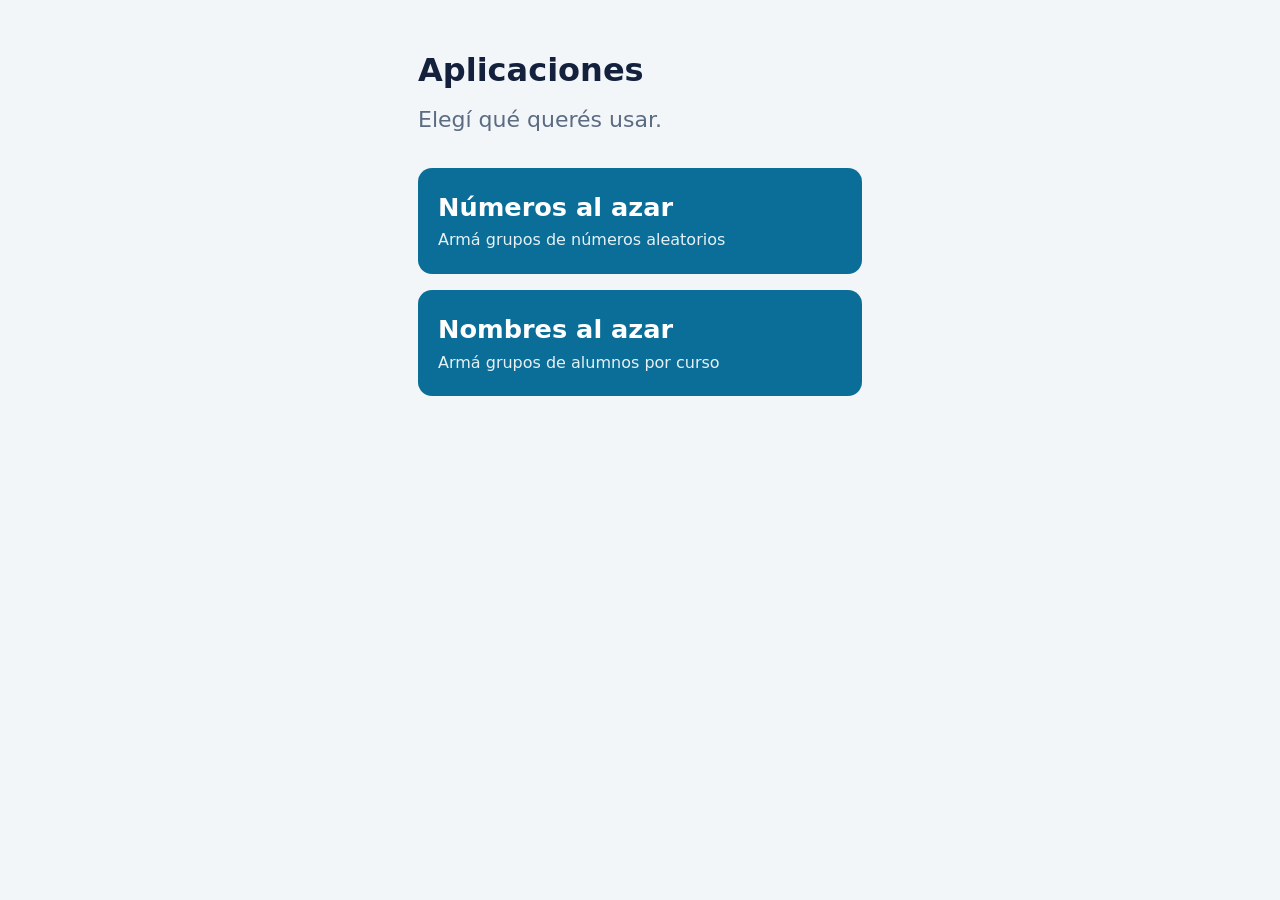
<file: index.html>
<!DOCTYPE html>
<html lang="es">
<head>
  <meta charset="UTF-8">
  <meta name="viewport" content="width=device-width, initial-scale=1">
  <title>Aplicaciones</title>
  <link rel="stylesheet" href="styles.css">
</head>
<body>
  <main class="inicio">
    <h1>Aplicaciones</h1>
    <p class="subtitulo">Elegí qué querés usar.</p>

    <nav class="lista-apps" aria-label="Aplicaciones">
      <a class="boton-app" href="nrosalazar/grupos.html">
        <strong>Números al azar</strong>
        <span>Armá grupos de números aleatorios</span>
      </a>


       <a class="boton-app" href="nombresalazar/grupos.html">
        <strong>Nombres al azar</strong>
        <span>Armá grupos de alumnos por curso</span>
      </a>

    </nav>
  </main>
</body>
</html>
</file>
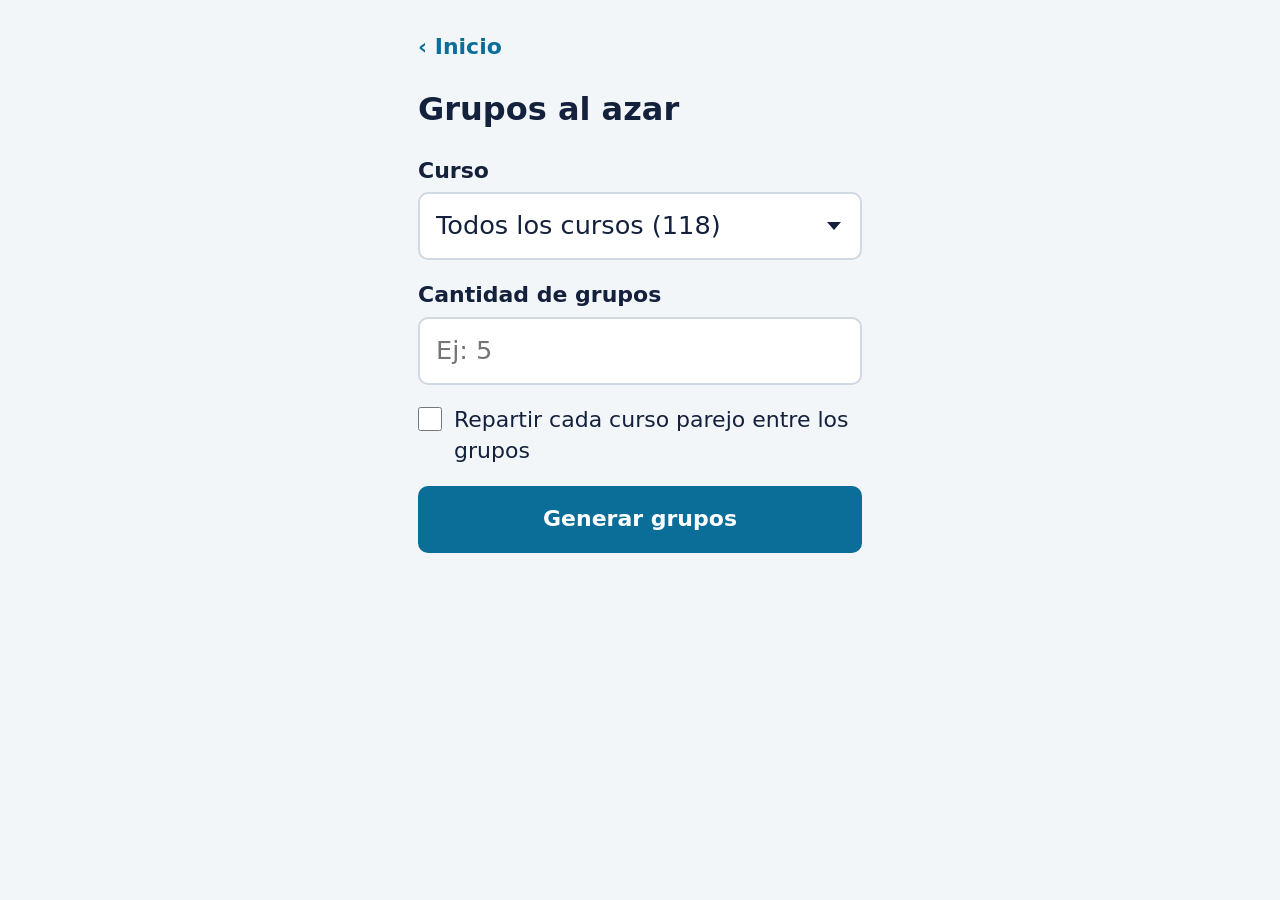
<file: nombresalazar/grupos.html>
<!DOCTYPE html>
<html lang="es">
<head>
  <meta charset="UTF-8">
  <meta name="viewport" content="width=device-width, initial-scale=1">
  <title>Grupos al azar</title>
  <link rel="stylesheet" href="../styles.css?v=2">
</head>
<body>
  <main>
    <a class="volver" href="../index.html">‹ Inicio</a>
    <h1>Grupos al azar</h1>

    <form id="formulario" novalidate>
      <label for="curso">Curso</label>
      <select id="curso"></select>

      <label for="grupos">Cantidad de grupos</label>
      <input id="grupos" type="number" inputmode="numeric" min="1" max="100" placeholder="Ej: 5">

      <div id="opcion-parejo" class="opcion">
        <input id="parejo" type="checkbox">
        <label for="parejo">Repartir cada curso parejo entre los grupos</label>
      </div>

      <p id="error" role="alert" hidden></p>

      <button type="submit" class="principal">Generar grupos</button>
    </form>

    <section id="resultado" hidden>
      <h2>Planilla</h2>
      <div class="tabla-caja">
        <table>
          <thead>
            <tr><th>Grupo</th><th>Integrantes</th></tr>
          </thead>
          <tbody id="cuerpo"></tbody>
        </table>
      </div>

      <div class="acciones">
        <button type="button" id="mezclar" class="secundario">Mezclar de nuevo</button>
        <button type="button" id="descargar" class="secundario">Descargar planilla</button>
        <button type="button" id="copiar" class="secundario">Copiar</button>
      </div>
      <p id="aviso" role="status"></p>
    </section>
  </main>

  <script src="data.js"></script>
  <script src="app.js"></script>
</body>
</html>
</file>
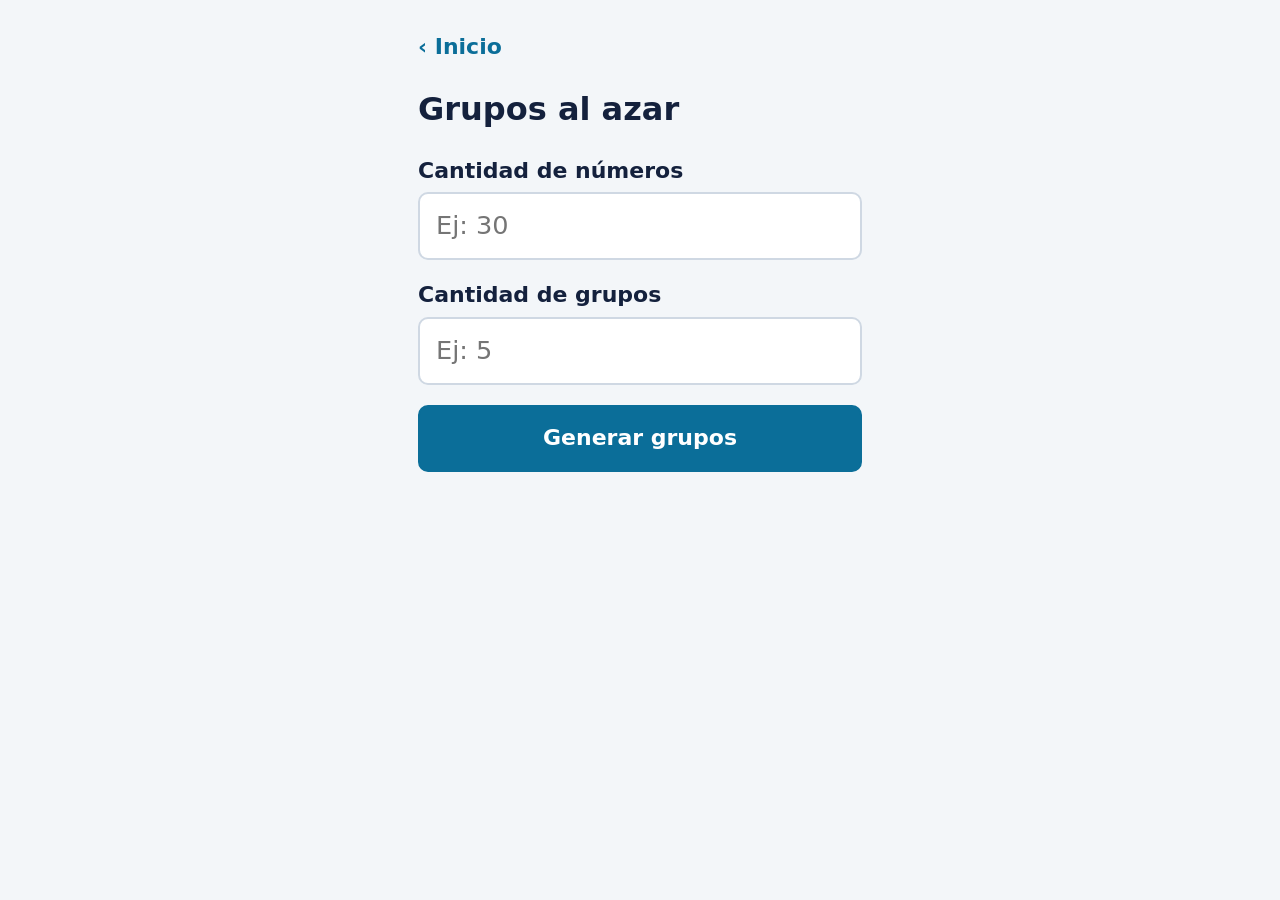
<file: nrosalazar/grupos.html>
<!DOCTYPE html>
<html lang="es">
<head>
  <meta charset="UTF-8">
  <meta name="viewport" content="width=device-width, initial-scale=1">
  <title>Grupos al azar</title>
  <link rel="stylesheet" href="../styles.css">
</head>
<body>
  <main>
    <a class="volver" href="../index.html">‹ Inicio</a>
    <h1>Grupos al azar</h1>

    <form id="formulario" novalidate>
      <label for="cantidad">Cantidad de números</label>
      <input id="cantidad" type="number" inputmode="numeric" min="1" max="1000" placeholder="Ej: 30">

      <label for="grupos">Cantidad de grupos</label>
      <input id="grupos" type="number" inputmode="numeric" min="1" max="1000" placeholder="Ej: 5">

      <p id="error" role="alert" hidden></p>

      <button type="submit" class="principal">Generar grupos</button>
    </form>

    <section id="resultado" hidden>
      <h2>Planilla</h2>
      <div class="tabla-caja">
        <table>
          <thead>
            <tr><th>Grupo</th><th>Números</th></tr>
          </thead>
          <tbody id="cuerpo"></tbody>
        </table>
      </div>

      <div class="acciones">
        <button type="button" id="mezclar" class="secundario">Mezclar de nuevo</button>
        <button type="button" id="descargar" class="secundario">Descargar planilla</button>
        <button type="button" id="copiar" class="secundario">Copiar</button>
      </div>
      <p id="aviso" role="status"></p>
    </section>
  </main>

  <script src="app.js"></script>
</body>
</html>
</file>
<file: styles.css>
:root {
  --fondo: #f3f6f9;
  --papel: #ffffff;
  --tinta: #14213d;
  --suave: #5b6b82;
  --linea: #cfd8e3;
  --acento: #0b6e99;
  --acento-oscuro: #08566f;
  --error: #b3261e;
}

* { box-sizing: border-box; }

html { -webkit-text-size-adjust: 100%; }

body {
  margin: 0;
  background: var(--fondo);
  color: var(--tinta);
  font-family: system-ui, -apple-system, "Segoe UI", Roboto, Arial, sans-serif;
  font-size: 22px;
  line-height: 1.4;
}

main {
  max-width: 480px;
  margin: 0 auto;
  padding: 24px 18px 48px;
}

h1 { font-size: 2rem; margin: 0 0 24px; }
h2 { font-size: 1.5rem; margin: 32px 0 12px; }

label {
  display: block;
  font-weight: 700;
  margin: 0 0 6px;
}

input, select {
  width: 100%;
  font: inherit;
  font-size: 1.6rem;
  padding: 14px 16px;
  margin-bottom: 20px;
  color: var(--tinta);
  background: var(--papel);
  border: 2px solid var(--linea);
  border-radius: 10px;
}

input:focus, select:focus, button:focus-visible {
  outline: 3px solid var(--acento);
  outline-offset: 2px;
}

button {
  width: 100%;
  font: inherit;
  font-weight: 700;
  padding: 16px;
  border-radius: 10px;
  border: 2px solid var(--acento);
  cursor: pointer;
}

.principal { background: var(--acento); color: #fff; }
.principal:active { background: var(--acento-oscuro); }

.secundario {
  background: var(--papel);
  color: var(--acento);
  margin-top: 12px;
}
.secundario:active { background: #e3f0f6; }

#error {
  color: var(--error);
  font-weight: 700;
  margin: 0 0 16px;
}

.tabla-caja {
  background: var(--papel);
  border: 2px solid var(--linea);
  border-radius: 10px;
  overflow-x: auto;
}

table { width: 100%; border-collapse: collapse; }

th, td {
  padding: 12px 14px;
  text-align: left;
  vertical-align: top;
  border-bottom: 1px solid var(--linea);
}

th { background: #e8eef4; }
tr:last-child td { border-bottom: 0; }

td:first-child { font-weight: 700; white-space: nowrap; }
td:last-child { word-spacing: 0.3em; }

#aviso { color: var(--suave); min-height: 1.4em; margin: 12px 0 0; }

[hidden] { display: none !important; }

/* Navegación y página de inicio */
.volver {
  display: inline-block;
  margin-bottom: 16px;
  padding: 8px 0;
  color: var(--acento);
  font-weight: 700;
  text-decoration: none;
}

.inicio { padding-top: 48px; }
.inicio .subtitulo { color: var(--suave); margin: -12px 0 32px; }

.lista-apps { display: grid; gap: 16px; }

.boton-app {
  display: block;
  padding: 22px 20px;
  background: var(--acento);
  color: #fff;
  border-radius: 14px;
  text-decoration: none;
}
.boton-app:active { background: var(--acento-oscuro); }
.boton-app:focus-visible { outline: 3px solid var(--tinta); outline-offset: 3px; }

.boton-app strong { display: block; font-size: 1.6rem; }
.boton-app span { display: block; margin-top: 4px; font-size: 1rem; opacity: 0.9; }

/* Selector, opción y lista de integrantes */
select {
  appearance: none;
  -webkit-appearance: none;
  padding-right: 48px;
  background-image: url("data:image/svg+xml,%3Csvg xmlns='http://www.w3.org/2000/svg' width='24' height='24' viewBox='0 0 24 24'%3E%3Cpath d='M5 8l7 8 7-8z' fill='%2314213d'/%3E%3C/svg%3E");
  background-repeat: no-repeat;
  background-position: right 14px center;
  text-overflow: ellipsis;
}

.opcion {
  display: flex;
  gap: 12px;
  align-items: flex-start;
  margin-bottom: 20px;
}
.opcion input {
  flex: none;
  width: 1.5rem;
  height: 1.5rem;
  margin: 2px 0 0;
  accent-color: var(--acento);
}
.opcion label { margin: 0; font-weight: 400; }

.persona { padding: 2px 0; }
.persona small { color: var(--suave); font-size: 0.8rem; margin-left: 6px; }
.cantidad { display: block; color: var(--suave); font-size: 0.8rem; font-weight: 400; }
</file>
